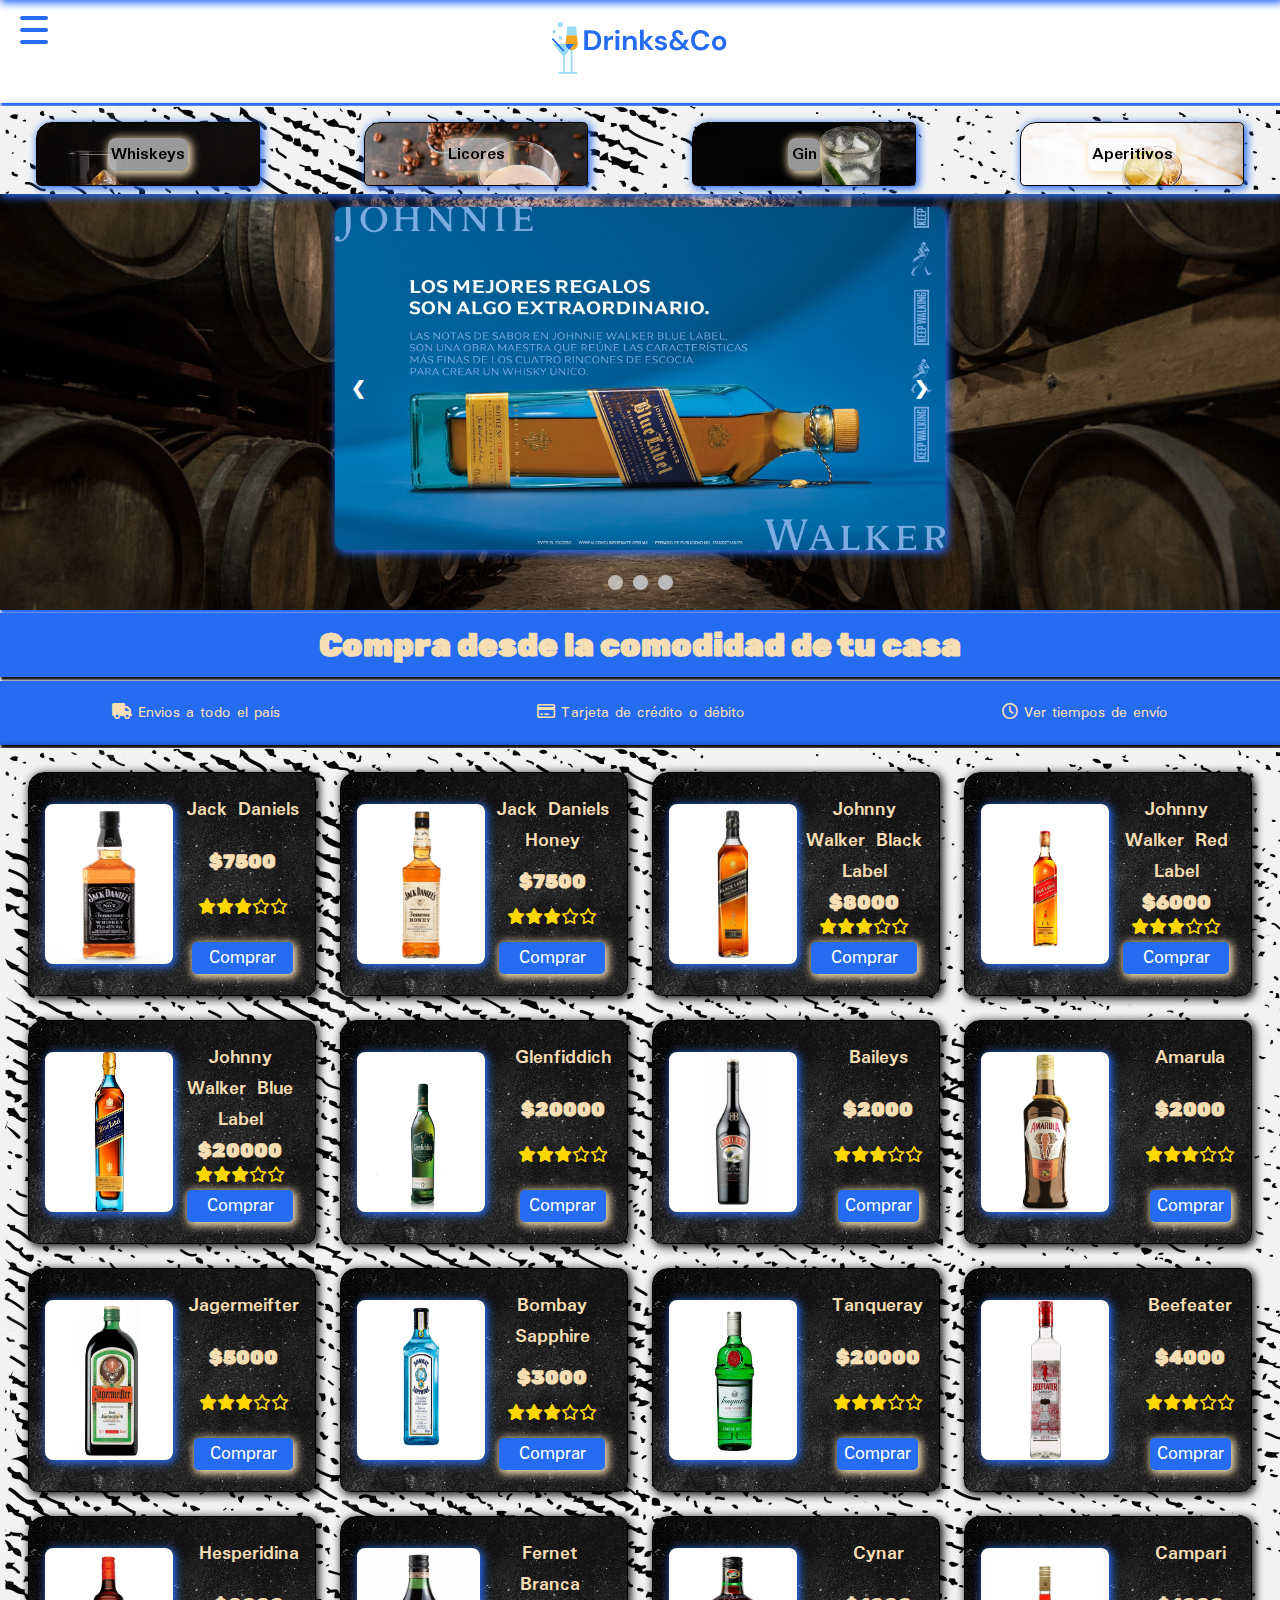
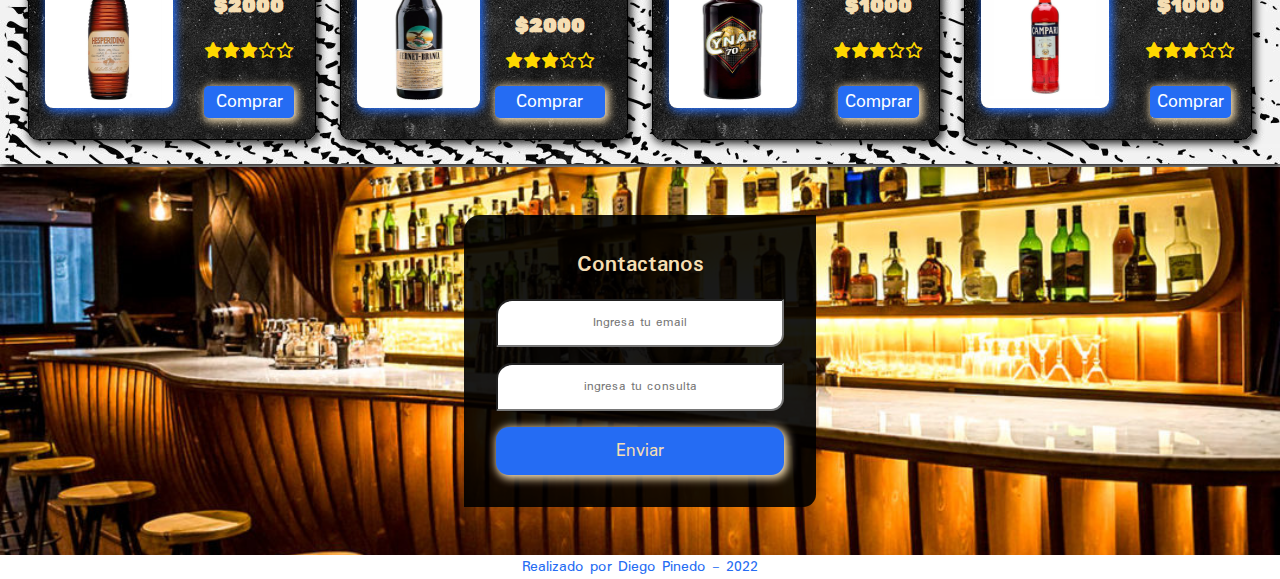
<file: index.html>
<!DOCTYPE html>
<html lang="en">
  <head>
    <meta charset="UTF-8" />
    <meta http-equiv="X-UA-Compatible" content="IE=edge" />
    <meta name="viewport" content="width=device-width, initial-scale=1.0" />
    <link rel="stylesheet" href="./assets/css/style.css" />
    <link
      rel="stylesheet"
      href="https://cdnjs.cloudflare.com/ajax/libs/font-awesome/6.1.1/css/all.min.css"
    />
    <title>Drinks&Co</title>
  </head>
  <body>
    <div class="wrapper">
      <header class="header">
        <a class="links" href="./index.html"
          ><img class="logo" src="./assets/images/logo2.png" alt="imgLogo"
        /></a>
        <div class="userLog">
          <!-- <p class="saludo">¡Bienevenido ${usuarioLogueado.nombre}!</p> -->
          <!-- <button class="deslog">Salir</button> -->
        </div>
        <div class="hamburger">
          <div class="_layer -top"></div>
          <div class="_layer -mid"></div>
          <div class="_layer -bottom"></div>
        </div>
        <nav class="nav menuppal">
          <ul class="nav__ul">
            <li class="nav__item">
              <a class="links" href="#contactForm">Contacto</a>
            </li>
            <li class="nav__item">
              <a id="logdisplay" class="links" href="./login.html"
                ><i class="fa-solid fa-user"></i
              ></a>
            </li>
            <li class="nav__item" id="CartBTN">
              <i class="fa-solid fa-cart-shopping"></i>
              <span class="cantCart"></span>
            </li>
          </ul>
        </nav>
      </header>
      <div class="categories">
        <!-- <h3 class="titlecat">Cateogrias</h3> -->
        <div class="cates">
          <div
            class="categories__card catewhiskey filterCat"
            data-category="whiskeys"
          >
            <h3 class="catCard__title filterCat" data-category="whiskeys">
              Whiskeys
            </h3>
          </div>
          <div
            class="categories__card catelicor filterCat"
            data-category="licores"
          >
            <h3 class="catCard__title filterCat" data-category="licores">
              Licores
            </h3>
          </div>
          <div class="categories__card categin filterCat" data-category="gin">
            <h3 class="catCard__title filterCat" data-category="gin">Gin</h3>
          </div>
          <div
            class="categories__card cateaperitivo filterCat"
            data-category="aperitivos"
          >
            <h3 class="catCard__title filterCat" data-category="aperitivos">
              Aperitivos
            </h3>
          </div>
        </div>
      </div>
      <section class="hero">
        <div class="slideshow-container">
          <div class="mySlides fade">
            <img
              class="borders"
              src="./assets/images/publijohny.jpg"
              style="width: 100%"
            />
          </div>
          <div class="mySlides fade">
            <img
              class="borders"
              src="./assets/images/publigin.jpg"
              style="width: 100%"
            />
          </div>
          <div class="mySlides fade">
            <img
              class="borders"
              src="./assets/images/publijager.webp"
              style="width: 100%"
            />
          </div>
          <a class="prev" onclick="plusSlides(-1)">&#10094;</a>
          <a class="next" onclick="plusSlides(1)">&#10095;</a>
        </div>
        <br />
        <div style="text-align: center">
          <span class="dot" onclick="currentSlide(1)"></span>
          <span class="dot" onclick="currentSlide(2)"></span>
          <span class="dot" onclick="currentSlide(3)"></span>
        </div>
      </section>
      <div class="slogan">
        <h2>Compra desde la comodidad de tu casa</h2>
      </div>
      <div class="slogan2">
        <div>
          <p><i class="fa-solid fa-truck"></i> Envios a todo el país</p>
        </div>
        <div>
          <p>
            <i class="fa-regular fa-credit-card"></i> Tarjeta de crédito o
            débito
          </p>
        </div>
        <div>
          <p><i class="fa-regular fa-clock"></i> Ver tiempos de envío</p>
        </div>
      </div>
      <section id="catalog" class="catalog">
        <div class="catalog__products">
          <!-- <div class="productCard">
            <img
              class="productCard__img"
              src="./assets/images/jackdanielsbotella.jpg"
              alt=""
            />
            <div class="productCard__info">
              <h3 class="productCard__name">Jack Daniels</h3>
              <span class="productCard__price">$8000</span>
              <div class="productCard__rating">
                <i class="fa-solid fa-star"></i>
                <i class="fa-solid fa-star"></i>
                <i class="fa-solid fa-star"></i>
                <i class="fa-regular fa-star"></i>
                <i class="fa-regular fa-star"></i>
              </div>
              <button class="productCard__button">Comprar</button>
            </div>
          </div> -->
        </div>
      </section>

      <section class="cart">
        <p class="close" id="close">X</p>
        <h3>Tus productos</h3>
        <div class="cart__Container"></div>
        <div class="cart-total">
          <p>Total:</p>
          <span class="total">$</span>
        </div>
        <div class="btncont"><button class="buy-btn">Comprar</button></div>
      </section>
      <section class="contact">
        <div class="contactContainer">
          <form id="contactForm" action="">
            <h2 class="contact__title">Contactanos</h2>
            <input
              type="email"
              name="email"
              id="email"
              placeholder="Ingresa tu email"
            />
            <input type="text" placeholder="ingresa tu consulta" />
            <button class="btnForm">Enviar</button>
          </form>
        </div>
      </section>
      <footer class="footer"><p>Realizado por Diego Pinedo - 2022</p></footer>
    </div>
    <script src="./assets/js/stock.js"></script>
    <script src="./assets/js/render.js"></script>
    <script src="./assets/js/main.js"></script>
  </body>
</html>
</file>
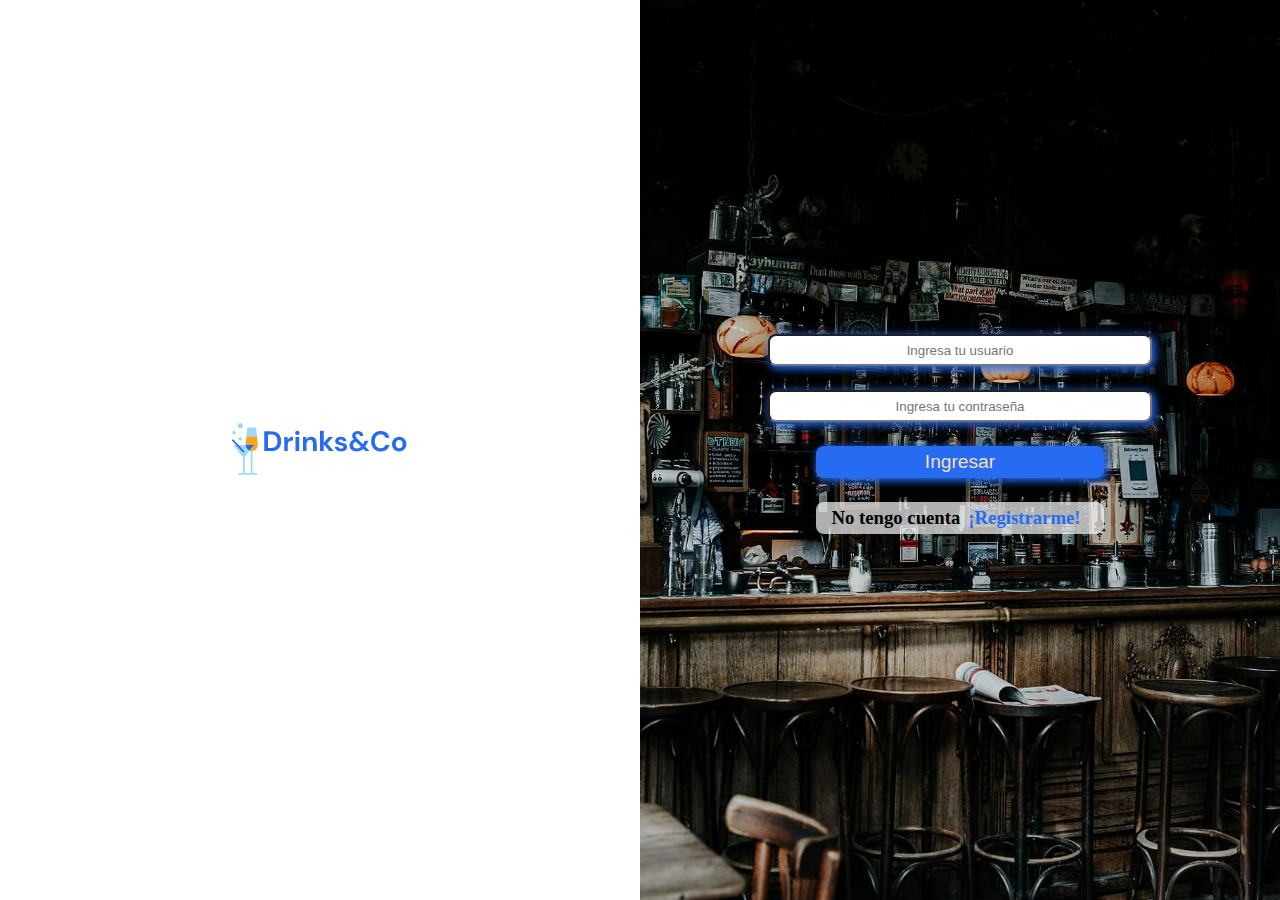
<file: login.html>
<!DOCTYPE html>
<html lang="en">
  <head>
    <meta charset="UTF-8" />
    <meta http-equiv="X-UA-Compatible" content="IE=edge" />
    <meta name="viewport" content="width=device-width, initial-scale=1.0" />
    <link rel="stylesheet" href="./assets/css/loginStyle.css" />
    <title>Drinks&Co - Log in</title>
  </head>
  <body>
    <section id="logo">
      <a class="links" href="./index.html"
        ><img class="logo" src="./assets/images/logo2.png" alt="imgLogo"
      /></a>
    </section>
    <section class="login">
      <form class="logContainer">
        <input
          type="email"
          name=""
          id="emailLog"
          placeholder="Ingresa tu usuario"
        />
        <input
          type="password"
          name=""
          id="passwordLog"
          placeholder="Ingresa tu contraseña"
        />
        <a href=""><button id="loginBTN">Ingresar</button></a>

        <h3 class="toReg">
          No tengo cuenta <a href="./register.html"> ¡Registrarme!</a>
        </h3>
      </form>
      <p class="errores" id="errores"></p>
    </section>
    <script src="./assets/js/login.js"></script>
  </body>
</html>
</file>
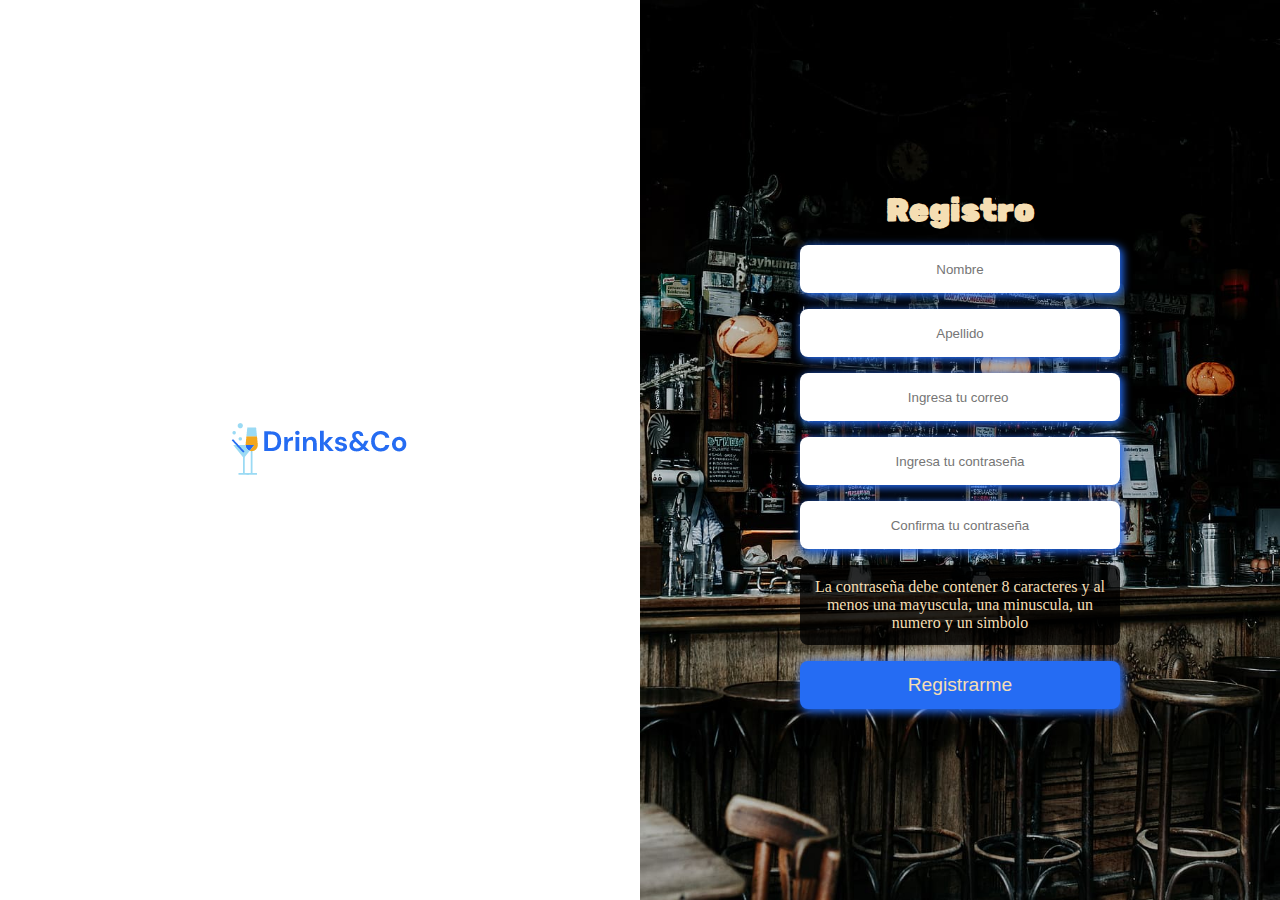
<file: register.html>
<!DOCTYPE html>
<html lang="en">
  <head>
    <meta charset="UTF-8" />
    <meta http-equiv="X-UA-Compatible" content="IE=edge" />
    <meta name="viewport" content="width=device-width, initial-scale=1.0" />
    <link rel="stylesheet" href="./assets/css/regiterStyle.css" />
    <title>Drinks&Co - Registro</title>
  </head>
  <body>
    <hero class="hero">
      <div class="logoName">
        <a href="./index.html">
          <img class="logo" src="./assets/images/logo2.png" alt="insertlogo" />
        </a>
      </div>
    </hero>
    <section class="registro">
      <form class="regContainer">
        <h2>Registro</h2>
        <input type="text" placeholder="Nombre" id="nombreReg" />
        <input type="text" placeholder="Apellido" id="apellidoReg" />
        <input
          type="email"
          name=""
          id="emailRegister"
          placeholder="Ingresa tu correo "
        />
        <input
          type="password"
          name=""
          id="passwordRegister"
          placeholder="Ingresa tu contraseña"
        />
        <input
          type="password"
          name=""
          id="passwordConfirm"
          placeholder="Confirma tu contraseña"
        />
        <label id="labels" for="password" class="labels"
          >La contraseña debe contener 8 caracteres y al menos una mayuscula,
          una minuscula, un numero y un simbolo</label
        >

        <button class="registerBTN">Registrarme</button>
      </form>
      <p id="errores"></p>
    </section>

    <script src="./assets/js/register.js" type="module"></script>
  </body>
</html>
</file>
<file: assets/css/style.css>
@import url("https://fonts.googleapis.com/css2?family=Padauk:wght@400;700&family=Special+Elite&display=swap");
@import url("https://fonts.googleapis.com/css2?family=Rubik+Dirt&display=swap");
* {
  padding: 0;
  margin: 0;
  box-sizing: border-box;
  font-family: var(--fuente2);

  /* border: solid 1px black; */
}
:root {
  --celeste: #256cf3;
  --negro: rgba(0, 0, 0, 1);
  --fuente1: "Special Elite", cursive;
  --fuente2: "Padauk", sans-serif;
  --negro2: rgba(0, 0, 0, 0.9);
  --amarillo: rgb(255, 165, 0);
  --font3: "Rubik Dirt", cursive;
}
body {
  display: flex;
  justify-content: center;
  align-items: center;
}
.wrapper {
  display: flex;
  flex-direction: column;
  width: 100%;
}
.userLog {
  display: flex;
  gap: 2rem;
}
.header {
  display: flex;
  justify-content: center;
  width: 100%;
  align-items: center;
  padding: 0.5rem;
  box-shadow: 2px 2px 2px 1px var(--celeste);
  margin-bottom: 0.2rem;
}

.nav {
  display: flex;
  align-items: center;
}
.nav__ul {
  list-style: none;
  display: flex;
  gap: 1rem;
  color: var(--celeste);
  font-weight: bold;
  font-size: 1.2rem;
}
.saludo {
  font-size: 1.2rem;
  color: var(--celeste);
  font-family: var(--font3);
}
.hamburger {
  position: fixed;
  background-color: transparent;
  left: 0;
  top: 0;
  height: 30px;
  width: 30px;
  padding: 20px 20px;
  -webkit-transform: translate3d(0, 0, 0);
  transform: translate3d(0, 0, 0);
  -webkit-transition: -webkit-transform 0.25s
    cubic-bezier(0.05, 1.04, 0.72, 0.98);
  transition: transform 0.25s cubic-bezier(0.05, 1.04, 0.72, 0.98);
  z-index: 9999998;
  cursor: pointer;
  -webkit-user-select: none;
  -moz-user-select: none;
  -ms-user-select: none;
  user-select: none;
}
.hamburger.is-active {
  background-color: none;
}
._layer {
  background: var(--celeste);
  margin-bottom: 4px;
  border-radius: 2px;
  width: 28px;
  height: 4px;
  opacity: 1;
  -webkit-transform: translate3d(0, 0, 0);
  transform: translate3d(0, 0, 0);
  -webkit-transition: all 0.25s cubic-bezier(0.05, 1.04, 0.72, 0.98);
  transition: all 0.25s cubic-bezier(0.05, 1.04, 0.72, 0.98);
  box-shadow: 2px 2px 2px 1px var(--azul);
}
.hamburger:hover .-top {
  -webkit-transform: translateY(-100%);
  -ms-transform: translateY(-100%);
  transform: translateY(-100%);
}
.hamburger:hover .-bottom {
  -webkit-transform: translateY(50%);
  -ms-transform: translateY(100%);
  transform: translateY(100%);
}
.hamburger.is-active .-top {
  -webkit-transform: translateY(200%) rotate(45deg) !important;
  -ms-transform: translateY(200%) rotate(45deg) !important;
  transform: translateY(200%) rotate(45deg) !important;
}
.hamburger.is-active .-mid {
  opacity: 0;
}
.hamburger.is-active .-bottom {
  -webkit-transform: translateY(-200%) rotate(135deg) !important;
  -ms-transform: translateY(-200%) rotate(135deg) !important;
  transform: translateY(-200%) rotate(135deg) !important;
}

.menuppal.is_active {
  transform: translate3d(0px, 0px, 0px);
}
.menuppal {
  background-color: white;
  bottom: 0;
  height: 7rem;
  left: 0;
  position: fixed;
  top: 0;
  transform: translate3d(0px, -100%, 0px);
  transition: transform 0.35s cubic-bezier(0.05, 1.04, 0.72, 0.98) 0s;
  width: 100%;
  z-index: 9999997;
  box-shadow: 2px 2px 8px 1px var(--celeste);
  display: flex;
  justify-content: center;
}
.menuppal ul {
  display: flex;
  justify-content: center;
  align-items: center;
  gap: 4rem;
  margin: 0;
  padding: 0;
  margin-top: 1rem;
  color: var(--celeste);
}
.menuppal ul li {
  list-style: none;
  text-align: center;
  color: black;
  font-size: 1.8rem;
  line-height: 3em;
  height: 3em;
  color: var(--azul);
  text-transform: none;
  font-weight: bold;
}
.menuppal ul li a {
  text-decoration: none;
  color: var(--celeste);
}
.menuppal ul li a:hover {
  text-decoration: none;
  color: wheat;
}
/* ---------Hero Design--------------- */
.hero {
  background: url(../images/backgbarrica.jpg) no-repeat center center;
  background-size: cover;
  height: 26rem;
  display: flex;
  padding: 3rem;
  flex-direction: column;
  justify-content: center;
  align-items: center;
  font-family: var(--fuente1);
  box-shadow: 2px 2px 2px 1px var(--celeste);
  margin-bottom: 0.2rem;
  width: 100%;
}
.hero__info {
  display: flex;
  align-items: center;
  justify-content: center;
  width: 40%;
  height: 8rem;
  border-radius: 0.5rem;
}
/* .imghero {
  width: 30rem;
  border-radius: 0.8rem;
  box-shadow: 2px 2px 2px 1px var(--celeste);
} */
.hero__title {
  color: var(--negro2);
  font-size: 1.8rem;
  text-align: center;
}
/* Slideshow container */
.slideshow-container {
  max-width: 610px;
  position: relative;
  margin: auto;
}
.borders {
  border-radius: 0.5rem;
  box-shadow: 2px 2px 8px 1px var(--celeste);
}
/* Hide the images by default */
.mySlides {
  display: none;
}

/* Next & previous buttons */
.prev,
.next {
  cursor: pointer;
  position: absolute;
  top: 50%;
  width: auto;
  margin-top: -22px;
  padding: 16px;
  color: white;
  font-weight: bold;
  font-size: 18px;
  transition: 0.6s ease;
  border-radius: 0 3px 3px 0;
  user-select: none;
}

/* Position the "next button" to the right */
.next {
  right: 0;
  border-radius: 3px 0 0 3px;
}

.prev:hover,
.next:hover {
  background-color: rgba(0, 0, 0, 0.8);
}

.text {
  color: #f2f2f2;
  font-size: 15px;
  padding: 8px 12px;
  position: absolute;
  bottom: 8px;
  width: 100%;
  text-align: center;
}

.numbertext {
  color: #f2f2f2;
  font-size: 12px;
  padding: 8px 12px;
  position: absolute;
  top: 0;
}

.dot {
  cursor: pointer;
  height: 15px;
  width: 15px;
  margin: 0 2px;
  background-color: #bbb;
  border-radius: 50%;
  display: inline-block;
  transition: background-color 0.6s ease;
}

.active,
.dot:hover {
  background-color: #717171;
}

.fade {
  animation-name: fade;
  animation-duration: 1.5s;
}
.header2 {
  justify-content: space-around;
  display: flex;
  gap: 5rem;
  width: 100%;
  align-items: center;
  padding: 0.5rem;
  box-shadow: 2px 2px 2px 1px var(--celeste);
  margin-bottom: 0.2rem;
}
@keyframes fade {
  from {
    opacity: 0.4;
  }
  to {
    opacity: 1;
  }
}

/* ---------Catalog Design--------------- */
.catalog {
  display: flex;
  flex-direction: column;
  align-items: center;
  justify-content: center;
  width: 100%;
  background: url(../images/back1.webp);
  box-shadow: 2px 2px 8px 1px black;
  margin-bottom: 0.2rem;
}
.catalog__products {
  display: flex;
  gap: 1.5rem;
  flex-wrap: wrap;
  margin: 1rem;
  padding: 0.5rem;
  justify-content: center;
}
.productCard {
  display: flex;
  align-items: center;
  justify-content: space-between;
  width: 18rem;
  height: 14rem;
  padding: 1rem;
  gap: 0.5rem;
  border: solid 1px black;
  border-radius: 0.6rem;
  background: url(../images/cardbacknegro.jpg);
  /* background: rgba(250, 250, 250, 1); */
  box-shadow: 2px 2px 8px 1px var(--negro2);
  border-top-left-radius: 1rem;
  color: wheat;
}
.productCard__img {
  width: 8rem;
  height: 10rem;
  box-shadow: 2px 2px 8px 1px var(--celeste);
}
.productCard__info {
  display: flex;
  flex-direction: column;
  justify-content: space-between;
  align-items: center;
  height: 95%;
}
.productCard__price {
  font-size: 1.2rem;
  color: wheat;
  font-family: var(--font3);
  font-weight: bold;
}
.productCard__name {
  font-size: 1.3rem;
  width: 100%;
  text-align: center;
}
.productCard__rating {
  display: flex;
  color: gold;
}
.productCard__button {
  border: none;
  background: var(--celeste);
  color: white;
  width: 90%;
  height: 2rem;
  border-radius: 0.3rem;
  box-shadow: 2px 2px 8px 2px wheat;
  cursor: pointer;
  font-size: 1.2rem;
  margin-top: 0.2rem;
}
.slogan {
  display: flex;
  justify-content: center;
  align-items: center;
  background: var(--celeste);
  color: wheat;
  height: 4rem;
  box-shadow: 2px 2px 2px 1px var(--negro2);
  margin-bottom: 0.2rem;
}
.slogan h2 {
  font-family: var(--font3);
  font-size: 2rem;
}
.slogan2 {
  display: flex;
  justify-content: space-around;
  align-items: center;
  background: var(--celeste);
  color: wheat;
  height: 4rem;
  box-shadow: 2px 2px 2px 1px var(--negro2);
  margin-bottom: 0.2rem;
  gap: 2rem;
}
.categories {
  display: flex;
  flex-direction: column;
  justify-content: center;
  align-items: center;
  padding: 0.5rem;
  position: sticky;
  top: 0rem;
  background: url(../images/back1.webp);
  z-index: 999999;
  box-shadow: 2px 2px 8px 1px var(--celeste);
}
/* .titlecat {
  font-family: var(--font3);
  font-size: 4rem;
  width: 100vw;
  display: flex;
  align-items: center;
  justify-content: center;
} */
.cates {
  display: flex;
  justify-content: space-around;
  align-items: center;
  gap: 3rem;
  width: 100%;
  height: 4rem;
  margin-top: 0.5rem;
}
.categories__card {
  display: flex;
  justify-content: center;
  align-items: center;
  width: 14rem;
  height: 4rem;
  border: solid 1px black;
  border-radius: 0.3rem;
  cursor: pointer;
  box-shadow: 2px 2px 8px 1px var(--celeste);
  border-top-left-radius: 1rem;
}
.nav__item {
  cursor: pointer;
}
.links {
  text-decoration: none;
  cursor: pointer;
  color: var(--celeste);
}
.catCard__title {
  display: flex;
  justify-content: center;
  background: rgba(250, 250, 250, 0.6);
  width: auto;
  padding: 0.2rem;
  border-radius: 0.5rem;
  box-shadow: 2px 2px 8px 2px wheat;
}
.active {
  background: rgba(250, 250, 250, 0.6);
}
.catelicor {
  background: url(../images/catelicor2.webp);
  background-size: cover;
}
.catewhiskey {
  background: url(../images/catewhiskey.jpg);
  background-size: cover;
}
.cateaperitivo {
  background: url(../images/cateapertivos.jpg);
  background-size: cover;
}
.categin {
  background: url(../images/categin.jpg);
  background-size: cover;
}

/* ---------Cart Design--------------- */
.cart {
  background: var(--negro2);
  position: absolute;
  top: 7rem;
  right: 0;
  display: none;
  flex-direction: column;
  /* justify-content: center; */
  align-items: center;
  width: 20rem;
  height: 30rem;
  overflow-y: scroll;
  border-bottom-left-radius: 0.8rem;
  border-top-left-radius: 0.8rem;
  color: wheat;
  box-shadow: 4px 4px 8px 4px wheat;
  z-index: 11111111111;
  margin-bottom: 2rem;
}
#CartBTN {
  cursor: pointer;
}
.cart__Container {
  display: flex;
  flex-direction: column;
  gap: 0.8rem;
  margin-top: 0.8rem;
  margin-bottom: 2rem;
}
.close {
  width: 1rem;
  height: 1rem;
  display: flex;
  justify-content: center;
  align-items: center;
  border-radius: 0.5rem;
  font-size: 1rem;
  font-weight: bold;
  cursor: pointer;
  color: wheat;
  position: relative;
  top: 0.2rem;
  border: solid 1px wheat;
  right: -8rem;
}
.cartBox {
  display: flex;
  justify-content: center;
  align-items: center;
  height: 6rem;
  width: 18rem;
  box-shadow: 1px 1px 8px 1px wheat;
  border-bottom-left-radius: 0.8rem;
  border-top-left-radius: 0.4rem;
  border-bottom-right-radius: 0.4rem;
  border-top-right-radius: 0.8rem;
  background: rgba(250, 250, 200, 0.5);
}
.cart h3 {
  font-size: 1.4rem;
  height: 2rem;
  border-bottom: black solid 1px;
  width: 100%;
  text-align: center;
  font-family: var(--font3);
}
.cart-total {
  display: flex;
  justify-content: center;
  align-items: center;
  width: 16rem;
}
.cart-total p {
  font-family: var(--font3);
  margin-right: 0.8rem;
}
.total {
  font-family: var(--font3);
}
.cartBox_info {
  width: 8rem;
  padding: 0.5rem;
  color: wheat;
  display: flex;
  flex-direction: column;
  justify-content: center;
  align-items: center;
}
.buy-btn {
  margin-top: 1rem;
  width: 14rem;
  height: 2rem;
  border-radius: 0.5rem;
  border: none;
  background: rgba(250, 250, 200, 0.5);
  font-size: 1.2rem;
  box-shadow: 1px 1px 8px 1px wheat;
  margin-bottom: 1rem;
}
.moreLess {
  display: flex;
  gap: 0.5rem;
  justify-content: center;
  align-items: center;
  color: var(--negro2);
}
.productName {
  background: none;
  font-size: 1.2rem;
  color: var(--negro2);
}
.morLes {
  display: flex;
  gap: 0.5rem;
  justify-content: center;
  align-items: center;
  color: var(--negro2);
}
.more {
  color: var(--negro2);
  width: 1rem;
  font-size: 1rem;
  height: 1rem;
  border-radius: 0.2rem;
  display: flex;
  justify-content: center;
  align-items: center;
  cursor: pointer;
  background: rgba(250, 250, 250, 0.8);
  box-shadow: 4px 4px 8px 0px rgba(0, 0, 0, 0.4);
}
.less {
  color: var(--negro2);
  width: 1rem;
  font-size: 1rem;
  height: 1rem;
  border-radius: 0.2rem;
  display: flex;
  justify-content: center;
  align-items: center;
  cursor: pointer;
  background: rgba(250, 250, 250, 0.8);
  box-shadow: 4px 4px 8px 0px rgba(0, 0, 0, 0.4);
}
.productName {
  background: none;
  font-size: 1rem;
  color: var(--negro2);
  text-align: center;
  font-weight: bold;
}
.price {
  font-size: 1.6rem;
  font-weight: 700;
  color: var(--negro2);
  font-family: var(--font3);
}
.imgCart {
  width: 5rem;
  height: 4rem;
  /* image-rendering: pixelated; */
  border-radius: 0.8rem;
  object-fit: contain;
}

.cant {
  font-size: 0.8rem;
}

.display {
  display: flex;
}

.display-off {
  display: none;
}
/* --------Contact Section---------- */
.contact {
  display: flex;
  flex-direction: column;
  justify-content: center;
  align-items: center;
  background: url(../images/barrahd.jpg) no-repeat center center;
  background-size: cover;
  width: 100%;
  height: auto;
  padding: 3rem;
}
#contactForm {
  display: flex;
  justify-content: center;
  align-items: center;
  gap: 1rem;
  flex-direction: column;
  width: 22rem;
  background-color: var(--negro2);
  padding: 2rem;
  border-top-left-radius: 1rem;
  border-bottom-right-radius: 0.8rem;
}
#contactForm input {
  height: 3rem;
  text-align: center;
  width: 18rem;
  border-top-left-radius: 1rem;
  border-bottom-right-radius: 0.8rem;
}
.btnForm {
  height: 3rem;
  width: 18rem;
  border-radius: 0.8rem;
  background: var(--celeste);
  border: none;
  cursor: pointer;
  color: wheat;
  font-size: 1.2rem;
  box-shadow: 2px 2px 8px 2px wheat;
}
#contactForm h2 {
  color: wheat;
}
.displayONOFF {
  display: none;
}
.deslog {
  width: 4rem;
  background: var(--celeste);
  border: none;
  border-radius: 0.2rem;
  height: 2rem;
  box-shadow: 2px 2px 8px 1px var(--celeste);
  color: wheat;
}
.footer {
  display: flex;
  justify-content: center;
  align-items: center;
  color: var(--celeste);
}
@media (max-width: 720px) {
  body {
    display: flex;
  }
  .logo {
    width: 6rem;
    margin-left: 2rem;
  }
  .wrapper {
    display: flex;
    flex-direction: column;
    width: 100%;
  }
  .userLog {
    display: flex;
    justify-content: center;
    gap: 0.5rem;
    margin-left: -10rem;
  }
  .header {
    display: flex;
    flex-direction: column;
    justify-content: center;
    width: 100%;
    align-items: center;
    padding: 0.5rem;
    box-shadow: 2px 2px 2px 1px var(--celeste);
    margin-bottom: 0.2rem;
  }
  .nav {
    display: flex;
    align-items: center;
  }
  .nav__ul {
    list-style: none;
    display: flex;
    gap: 1rem;
    color: var(--celeste);
    font-weight: bold;
    font-size: 1.2rem;
  }
  .saludo {
    font-size: 1rem;
    color: var(--celeste);
    font-family: var(--font3);
    margin-left: 2rem;
    text-align: center;
    width: 8rem;
  }
  .hamburger {
    position: fixed;
    background-color: transparent;
    left: 0;
    top: 0;
    height: 30px;
    width: 30px;
    padding: 20px 20px;
    -webkit-transform: translate3d(0, 0, 0);
    transform: translate3d(0, 0, 0);
    -webkit-transition: -webkit-transform 0.25s
      cubic-bezier(0.05, 1.04, 0.72, 0.98);
    transition: transform 0.25s cubic-bezier(0.05, 1.04, 0.72, 0.98);
    z-index: 9999998;
    cursor: pointer;
    -webkit-user-select: none;
    -moz-user-select: none;
    -ms-user-select: none;
    user-select: none;
  }
  .hamburger.is-active {
    background-color: none;
  }
  ._layer {
    background: var(--celeste);
    margin-bottom: 4px;
    border-radius: 2px;
    width: 28px;
    height: 4px;
    opacity: 1;
    -webkit-transform: translate3d(0, 0, 0);
    transform: translate3d(0, 0, 0);
    -webkit-transition: all 0.25s cubic-bezier(0.05, 1.04, 0.72, 0.98);
    transition: all 0.25s cubic-bezier(0.05, 1.04, 0.72, 0.98);
    box-shadow: 2px 2px 2px 1px var(--azul);
  }
  .hamburger:hover .-top {
    -webkit-transform: translateY(-100%);
    -ms-transform: translateY(-100%);
    transform: translateY(-100%);
  }
  .hamburger:hover .-bottom {
    -webkit-transform: translateY(50%);
    -ms-transform: translateY(100%);
    transform: translateY(100%);
  }
  .hamburger.is-active .-top {
    -webkit-transform: translateY(200%) rotate(45deg) !important;
    -ms-transform: translateY(200%) rotate(45deg) !important;
    transform: translateY(200%) rotate(45deg) !important;
  }
  .hamburger.is-active .-mid {
    opacity: 0;
  }
  .hamburger.is-active .-bottom {
    -webkit-transform: translateY(-200%) rotate(135deg) !important;
    -ms-transform: translateY(-200%) rotate(135deg) !important;
    transform: translateY(-200%) rotate(135deg) !important;
  }

  .menuppal.is_active {
    transform: translate3d(0px, 0px, 0px);
  }
  .menuppal {
    background-color: white;
    bottom: 0;
    height: 7rem;
    left: 0;
    position: fixed;
    top: 0;
    transform: translate3d(0px, -100%, 0px);
    transition: transform 0.35s cubic-bezier(0.05, 1.04, 0.72, 0.98) 0s;
    width: 100%;
    z-index: 9999997;
    box-shadow: 2px 2px 2px 1px var(--celeste);
    display: flex;
    justify-content: center;
  }
  .menuppal ul {
    display: flex;
    justify-content: center;
    align-items: center;
    gap: 4rem;
    margin: 0;
    padding: 0;
    margin-top: 1rem;
    color: var(--celeste);
  }
  .menuppal ul li {
    list-style: none;
    text-align: center;
    color: black;
    font-size: 1rem;
    line-height: 3em;
    height: 3em;
    color: var(--azul);
    text-transform: none;
    font-weight: bold;
  }
  .menuppal ul li a {
    text-decoration: none;
    color: var(--celeste);
  }
  .menuppal ul li a:hover {
    text-decoration: none;
    color: wheat;
  }
  /* ---------Hero Design--------------- */
  .hero {
    background: url(../images/backgbarrica.jpg) no-repeat center center;
    background-size: cover;
    height: 26rem;
    display: flex;
    padding: 3rem;
    flex-direction: column;
    justify-content: center;
    align-items: center;
    font-family: var(--fuente1);
    box-shadow: 2px 2px 2px 1px var(--celeste);
    margin-bottom: 0.2rem;
    width: 100%;
  }
  .hero__info {
    display: flex;
    align-items: center;
    justify-content: center;
    width: 40%;
    height: 8rem;
    border-radius: 0.5rem;
  }
  /* .imghero {
    width: 30rem;
    border-radius: 0.8rem;
    box-shadow: 2px 2px 2px 1px var(--celeste);
  } */
  .hero__title {
    color: var(--negro2);
    font-size: 1.8rem;
    text-align: center;
  }
  /* Slideshow container */
  .slideshow-container {
    max-width: 600px;
    position: relative;
    margin: auto;
  }
  .borders {
    border-radius: 0.5rem;
    box-shadow: 2px 2px 8px 1px var(--celeste);
  }
  /* Hide the images by default */
  .mySlides {
    display: none;
  }

  /* Next & previous buttons */
  .prev,
  .next {
    cursor: pointer;
    position: absolute;
    top: 50%;
    width: auto;
    margin-top: -22px;
    padding: 16px;
    color: white;
    font-weight: bold;
    font-size: 18px;
    transition: 0.6s ease;
    border-radius: 0 3px 3px 0;
    user-select: none;
  }

  /* Position the "next button" to the right */
  .next {
    right: 0;
    border-radius: 3px 0 0 3px;
  }

  .prev:hover,
  .next:hover {
    background-color: rgba(0, 0, 0, 0.8);
  }

  .text {
    color: #f2f2f2;
    font-size: 15px;
    padding: 8px 12px;
    position: absolute;
    bottom: 8px;
    width: 100%;
    text-align: center;
  }

  .numbertext {
    color: #f2f2f2;
    font-size: 12px;
    padding: 8px 12px;
    position: absolute;
    top: 0;
  }

  .dot {
    cursor: pointer;
    height: 15px;
    width: 15px;
    margin: 0 2px;
    background-color: #bbb;
    border-radius: 50%;
    display: inline-block;
    transition: background-color 0.6s ease;
  }

  .active,
  .dot:hover {
    background-color: #717171;
  }

  .fade {
    animation-name: fade;
    animation-duration: 1.5s;
  }

  @keyframes fade {
    from {
      opacity: 0.4;
    }
    to {
      opacity: 1;
    }
  }

  /* ---------Catalog Design--------------- */
  .catalog {
    display: flex;
    flex-direction: column;
    align-items: center;
    justify-content: center;
    background: url(../images/back1.webp);
  }
  .catalog__products {
    display: flex;
    gap: 1.5rem;
    flex-wrap: wrap;
    margin: 1rem;
    padding: 0.5rem;
    justify-content: center;
  }
  .productCard {
    display: flex;
    align-items: center;
    justify-content: space-between;
    width: 18rem;
    height: 14rem;
    padding: 1rem;
    gap: 0.5rem;
    border: solid 1px black;
    border-radius: 0.6rem;
    background: url(../images/cardbacknegro.jpg);
    /* background: rgba(250, 250, 250, 1); */
    box-shadow: 2px 2px 8px 1px var(--negro2);
    border-top-left-radius: 1rem;
    color: wheat;
  }
  .productCard__img {
    width: 8rem;
    height: 10rem;
    box-shadow: 2px 2px 8px 1px var(--celeste);
  }
  .productCard__info {
    display: flex;
    flex-direction: column;
    justify-content: space-between;
    align-items: center;
    height: 95%;
  }
  .productCard__price {
    font-size: 1.2rem;
    color: wheat;
    font-family: var(--font3);
    font-weight: bold;
  }
  .productCard__name {
    font-size: 1.3rem;
    width: 100%;
    text-align: center;
  }
  .productCard__rating {
    display: flex;
    color: gold;
  }
  .productCard__button {
    border: none;
    background: var(--celeste);
    color: white;
    width: 90%;
    height: 2rem;
    border-radius: 0.3rem;
    box-shadow: 2px 2px 8px 2px wheat;
    cursor: pointer;
    font-size: 1.2rem;
    margin-top: 0.2rem;
  }
  .slogan {
    display: flex;
    justify-content: center;
    align-items: center;
    background: var(--celeste);
    color: wheat;
    height: 4rem;
    box-shadow: 2px 2px 2px 1px var(--negro2);
    margin-bottom: 0.2rem;
  }
  .slogan h2 {
    font-family: var(--font3);
    font-size: 1.2rem;
    text-align: center;
  }
  .slogan2 {
    display: flex;
    justify-content: space-around;
    align-items: center;
    background: var(--celeste);
    color: wheat;
    height: 4rem;
    box-shadow: 2px 2px 2px 1px var(--negro2);
    margin-bottom: 0.2rem;
    gap: 0.5rem;
    width: 100%;
    padding: 0.5rem;
  }
  .slogan2 div {
    width: 6rem;
    display: flex;
    flex-direction: column;
    justify-content: center;
    align-items: center;
    padding: 0.2rem;
    margin-top: 0.4rem;
    margin-bottom: 0.4rem;
  }
  .slogan2 p {
    font-family: var(--font3);
    font-size: 0.8rem;
    text-align: center;
  }
  .categories {
    display: flex;
    flex-direction: column;
    justify-content: center;
    align-items: center;
    padding: 0.5rem;
  }
  /* .titlecat {
    font-family: var(--font3);
    font-size: 4rem;
    width: 100vw;
    display: flex;
    align-items: center;
    justify-content: center;
  } */
  .cates {
    display: flex;
    /* flex-wrap: wrap; */
    /* flex-direction: column; */
    justify-content: space-around;
    align-items: center;
    gap: 0.8rem;
    width: 100%;
    height: 4rem;
    margin-top: 1.8rem;
  }
  .categories__card {
    display: flex;
    justify-content: center;
    align-items: center;
    width: 6rem;
    height: 3rem;
    border: solid 1px black;
    border-radius: 0.3rem;
    cursor: pointer;
    box-shadow: 2px 2px 8px 1px var(--celeste);
    border-top-left-radius: 1rem;
  }
  .nav__item {
    cursor: pointer;
  }
  .links {
    text-decoration: none;
    cursor: pointer;
    color: var(--celeste);
  }
  .catCard__title {
    display: flex;
    justify-content: center;
    background: rgba(250, 250, 250, 0.6);
    width: auto;
    padding: 0.2rem;
    border-radius: 0.5rem;
    box-shadow: 2px 2px 8px 2px wheat;
  }
  .active {
    background: rgba(250, 250, 250, 0.6);
  }
  .catelicor {
    background: url(../images/catelicor2.webp);
    background-size: cover;
  }
  .catewhiskey {
    background: url(../images/catewhiskey.jpg);
    background-size: cover;
  }
  .cateaperitivo {
    background: url(../images/cateapertivos.jpg);
    background-size: cover;
  }
  .categin {
    background: url(../images/categin.jpg);
    background-size: cover;
  }

  /* ---------Cart Design--------------- */
  .cart {
    background: var(--negro2);
    position: absolute;
    top: 7rem;
    right: 0;
    display: none;
    flex-direction: column;
    /* justify-content: center; */
    align-items: center;
    width: 18rem;
    height: 30rem;
    overflow-y: scroll;
    border-bottom-left-radius: 0.8rem;
    border-top-left-radius: 0.8rem;
    color: wheat;
    box-shadow: 4px 4px 8px 4px wheat;
  }
  #CartBTN {
    cursor: pointer;
  }
  .cart__Container {
    display: flex;
    flex-direction: column;
    gap: 0.8rem;
    margin-top: 0.8rem;
    margin-bottom: 0.8rem;
  }
  .close {
    width: 1rem;
    height: 1rem;
    display: flex;
    justify-content: center;
    align-items: center;
    border-radius: 0.5rem;
    font-size: 1rem;
    font-weight: bold;
    cursor: pointer;
    color: wheat;
    position: relative;
    top: 0.2rem;
    border: solid 1px wheat;
    right: -8rem;
  }
  .cartBox {
    display: flex;
    justify-content: center;
    align-items: center;
    height: 6rem;
    width: 16rem;
    box-shadow: 1px 1px 8px 1px wheat;
    border-bottom-left-radius: 0.8rem;
    border-top-left-radius: 0.4rem;
    border-bottom-right-radius: 0.4rem;
    border-top-right-radius: 0.8rem;
    background: rgba(250, 250, 200, 0.5);
  }
  .cart h3 {
    font-size: 1.4rem;
    height: 2rem;
    border-bottom: black solid 1px;
    width: 100%;
    text-align: center;
    font-family: var(--font3);
  }
  .cart-total {
    display: flex;
    justify-content: center;
    align-items: center;
    width: 16rem;
  }
  .cart-total p {
    font-family: var(--font3);
    margin-right: 0.8rem;
  }
  .total {
    font-family: var(--font3);
  }
  .cartBox_info {
    width: 8rem;
    padding: 0.5rem;
    color: wheat;
    display: flex;
    flex-direction: column;
    justify-content: center;
    align-items: center;
  }
  .buy-btn {
    margin-top: 1rem;
    width: 14rem;
    height: 2rem;
    border-radius: 0.5rem;
    border: none;
    background: rgba(250, 250, 200, 0.5);
    font-size: 1.2rem;
    box-shadow: 1px 1px 8px 1px wheat;
  }
  .moreLess {
    display: flex;
    gap: 0.5rem;
    justify-content: center;
    align-items: center;
    color: var(--negro2);
  }
  .productName {
    background: none;
    font-size: 1.2rem;
    color: var(--negro2);
  }
  .morLes {
    display: flex;
    gap: 0.5rem;
    justify-content: center;
    align-items: center;
    color: var(--negro2);
  }
  .more {
    color: var(--negro2);
    width: 1rem;
    font-size: 1rem;
    height: 1rem;
    border-radius: 0.2rem;
    display: flex;
    justify-content: center;
    align-items: center;
    cursor: pointer;
    background: rgba(250, 250, 250, 0.8);
    box-shadow: 4px 4px 8px 0px rgba(0, 0, 0, 0.4);
  }
  .less {
    color: var(--negro2);
    width: 1rem;
    font-size: 1rem;
    height: 1rem;
    border-radius: 0.2rem;
    display: flex;
    justify-content: center;
    align-items: center;
    cursor: pointer;
    background: rgba(250, 250, 250, 0.8);
    box-shadow: 4px 4px 8px 0px rgba(0, 0, 0, 0.4);
  }
  .productName {
    background: none;
    font-size: 1rem;
    color: var(--negro2);
    text-align: center;
    font-weight: bold;
  }
  .price {
    font-size: 1.6rem;
    font-weight: 700;
    color: var(--negro2);
    font-family: var(--font3);
  }
  .imgCart {
    width: 5rem;
    height: 4rem;
    /* image-rendering: pixelated; */
    border-radius: 0.8rem;
    object-fit: contain;
  }

  .cant {
    font-size: 0.8rem;
  }

  .display {
    display: flex;
  }

  .display-off {
    display: none;
  }
  /* --------Contact Section---------- */
  .contact {
    display: flex;
    flex-direction: column;
    justify-content: center;
    align-items: center;
    background: url(../images/barrahd.jpg) no-repeat center center;
    background-size: cover;
    width: 100%;
    height: auto;
    padding: 3rem;
  }
  #contactForm {
    display: flex;
    justify-content: center;
    align-items: center;
    gap: 1rem;
    flex-direction: column;
    width: 22rem;
    background-color: var(--negro2);
    padding: 2rem;
    border-top-left-radius: 1rem;
    border-bottom-right-radius: 0.8rem;
  }
  #contactForm input {
    height: 3rem;
    text-align: center;
    width: 18rem;
    border-top-left-radius: 1rem;
    border-bottom-right-radius: 0.8rem;
  }
  .btnForm {
    height: 3rem;
    width: 18rem;
    border-radius: 0.8rem;
    background: var(--celeste);
    border: none;
    cursor: pointer;
    color: wheat;
    font-size: 1.2rem;
    box-shadow: 2px 2px 8px 2px wheat;
  }
  #contactForm h2 {
    color: wheat;
  }
  .displayONOFF {
    display: none;
  }
  .deslog {
    width: 2rem;
    background: var(--celeste);
    border: none;
    border-radius: 0.2rem;
    height: 2rem;
    box-shadow: 2px 2px 8px 1px var(--celeste);
    color: wheat;
    margin-left: 1rem;
  }
  .footer {
    display: flex;
    justify-content: center;
    align-items: center;
    color: var(--celeste);
  }
  .header2 {
    display: flex;
    width: 100%;
    align-items: center;
    /* padding: 0.5rem; */
    box-shadow: 2px 2px 2px 1px var(--celeste);
    margin-bottom: 0.2rem;
  }
}
</file>
<file: assets/css/loginStyle.css>
@import url("https://fonts.googleapis.com/css2?family=Padauk:wght@400;700&family=Special+Elite&display=swap");
@import url("https://fonts.googleapis.com/css2?family=Rubik+Dirt&display=swap");
* {
  padding: 0;
  margin: 0;
  box-sizing: border-box;
}
:root {
  --celeste: #256cf3;
  --negro: rgba(0, 0, 0, 1);
  --fuente1: "Special Elite", cursive;
  --fuente2: "Padauk", sans-serif;
  --negro2: rgba(0, 0, 0, 0.9);
  --amarillo: rgb(255, 165, 0);
  --font3: "Rubik Dirt", cursive;
}
body {
  display: flex;
  width: 100vw;
  height: 100vh;
  align-items: center;
  justify-content: center;
}
#logo {
  display: flex;
  justify-content: center;
  align-items: center;
  width: 100%;
}
.login {
  display: flex;
  flex-direction: column;
  justify-content: center;
  align-items: center;
  width: 100%;
  height: 100vh;
  background: url(../images/loginback.jpg) no-repeat center center;
  background-size: cover;
  gap: 1rem;
}
.logContainer {
  display: flex;
  flex-direction: column;
  justify-content: center;
  align-items: center;
  width: 100%;
  gap: 1.5rem;
}
.logContainer input {
  width: 60%;
  height: 2rem;
  text-align: center;
  border-radius: 0.5rem;
  box-shadow: 2px 2px 8px 1px var(--celeste);
}
#loginBTN {
  width: 18rem;
  height: 2rem;
  text-align: center;
  border-radius: 0.5rem;
  border: none;
  background: var(--celeste);
  color: wheat;
  font-size: 1.2rem;
  box-shadow: 2px 2px 8px 1px var(--celeste);
}
.toReg {
  background: rgba(250, 250, 250, 0.7);
  width: 18rem;
  height: 2rem;
  display: flex;
  justify-content: center;
  align-items: center;
  border-radius: 0.5rem;
}
.toReg a {
  text-decoration: none;
  padding: 0.5rem;
  color: var(--celeste);
}
.errores {
  background: rgba(0, 0, 0, 0.8);
  color: wheat;
  font-size: 1rem;
  border-radius: 0.5rem;
  padding: 0.5rem;
  text-align: center;
}

@media (max-width: 720px) {
  body {
    display: flex;
    flex-direction: column;
    width: 100vw;
    height: 100vh;
    align-items: center;
    justify-content: center;
  }
  #logo {
    display: flex;
    justify-content: center;
    align-items: center;
    width: 100%;
    height: 30vh;
  }
  .login {
    display: flex;
    flex-direction: column;
    justify-content: center;
    align-items: center;
    width: 100%;
    height: 70vh;
    background: url(../images/loginback.jpg) no-repeat center center;
    background-size: cover;
    gap: 1rem;
  }
  .logContainer {
    display: flex;
    flex-direction: column;
    justify-content: center;
    align-items: center;
    width: 100%;
    gap: 1.5rem;
  }
  .logContainer input {
    width: 60%;
    height: 2rem;
    text-align: center;
    border-radius: 0.5rem;
    box-shadow: 2px 2px 8px 1px var(--celeste);
  }
  #loginBTN {
    width: 18rem;
    height: 2rem;
    text-align: center;
    border-radius: 0.5rem;
    border: none;
    background: var(--celeste);
    color: wheat;
    font-size: 1rem;
    box-shadow: 2px 2px 8px 1px var(--celeste);
  }
  .toReg {
    background: rgba(250, 250, 250, 0.7);
    width: 18rem;
    height: 2rem;
    display: flex;
    justify-content: center;
    align-items: center;
    border-radius: 0.5rem;
    font-size: 0.8rem;
  }
  .toReg a {
    text-decoration: none;
    padding: 0.5rem;
    color: var(--celeste);
  }
  .errores {
    background: rgba(0, 0, 0, 0.8);
    color: wheat;
    font-size: 1rem;
    border-radius: 0.5rem;
    padding: 0.5rem;
    text-align: center;
  }
}
</file>
<file: assets/css/regiterStyle.css>
@import url("https://fonts.googleapis.com/css2?family=Padauk:wght@400;700&family=Special+Elite&display=swap");
@import url("https://fonts.googleapis.com/css2?family=Rubik+Dirt&display=swap");
* {
  padding: 0;
  margin: 0;
  box-sizing: border-box;
}
:root {
  --celeste: #256cf3;
  --negro: rgba(0, 0, 0, 1);
  --fuente1: "Special Elite", cursive;
  --fuente2: "Padauk", sans-serif;
  --negro2: rgba(0, 0, 0, 0.9);
  --amarillo: rgb(255, 165, 0);
  --font3: "Rubik Dirt", cursive;
}
body {
  display: flex;
  justify-content: center;
  align-items: center;
  width: 100vw;
}
.hero {
  width: 100%;
  display: flex;
  justify-content: center;
  align-items: center;
  height: 100vh;
}
.registro {
  display: flex;
  flex-direction: column;
  align-items: center;
  justify-content: center;
  width: 100%;
  background: url(../images/loginback.jpg) no-repeat center center;
  background-size: cover;
}
.regContainer {
  display: flex;
  flex-direction: column;
  justify-content: center;
  align-items: center;
  width: 100%;
  height: 100vh;
  gap: 1rem;
}
.regContainer input {
  width: 20rem;
  height: 3rem;
  border-radius: 0.5rem;
  border: none;
  text-align: center;
  box-shadow: 2px 2px 8px 1px var(--celeste);
}
.regContainer h2 {
  font-size: 2rem;
  color: wheat;
  font-family: var(--font3);
}
.registerBTN {
  width: 20rem;
  height: 3rem;
  border-radius: 0.5rem;
  border: none;
  background: var(--celeste);
  color: wheat;
  font-size: 1.2rem;
  box-shadow: 2px 2px 8px 1px var(--celeste);
}
.labels {
  color: wheat;
  background: rgba(0, 0, 0, 0.8);
  width: 20rem;
  padding: 0.8rem;
  border-radius: 0.5rem;
  border: none;
  text-align: center;
}
.errores {
  background: rgba(0, 0, 0, 0.8);
  color: wheat;
  font-size: 1rem;
  border-radius: 0.5rem;
  padding: 0.5rem;
  text-align: center;
}

@media (max-width: 720px) {
  body {
    display: flex;
    flex-direction: column;
    justify-content: center;
    align-items: center;
    width: 100vw;
  }
  .hero {
    width: 100%;
    display: flex;
    justify-content: center;
    align-items: center;
    height: 20vh;
  }
  .registro {
    display: flex;
    flex-direction: column;
    align-items: center;
    justify-content: center;
    width: 100%;
    height: 80vh;
    background: url(../images/loginback.jpg) no-repeat center center;
    background-size: cover;
  }
  .regContainer {
    display: flex;
    flex-direction: column;
    justify-content: center;
    align-items: center;
    width: 100%;
    height: 100vh;
    gap: 1rem;
  }
  .regContainer input {
    width: 16rem;
    height: 3rem;
    border-radius: 0.5rem;
    border: none;
    text-align: center;
    box-shadow: 2px 2px 8px 1px var(--celeste);
  }
  .regContainer h2 {
    font-size: 2rem;
    color: wheat;
    font-family: var(--font3);
  }
  .registerBTN {
    width: 16rem;
    height: 3rem;
    border-radius: 0.5rem;
    border: none;
    background: var(--celeste);
    color: wheat;
    font-size: 1.2rem;
    box-shadow: 2px 2px 8px 1px var(--celeste);
  }
  .labels {
    color: wheat;
    background: rgba(0, 0, 0, 0.8);
    width: 16rem;
    padding: 0.8rem;
    border-radius: 0.5rem;
    border: none;
    text-align: center;
  }
  .errores {
    background: rgba(0, 0, 0, 0.8);
    color: wheat;
    font-size: 1rem;
    border-radius: 0.5rem;
    padding: 0.5rem;
    text-align: center;
  }
}
</file>
